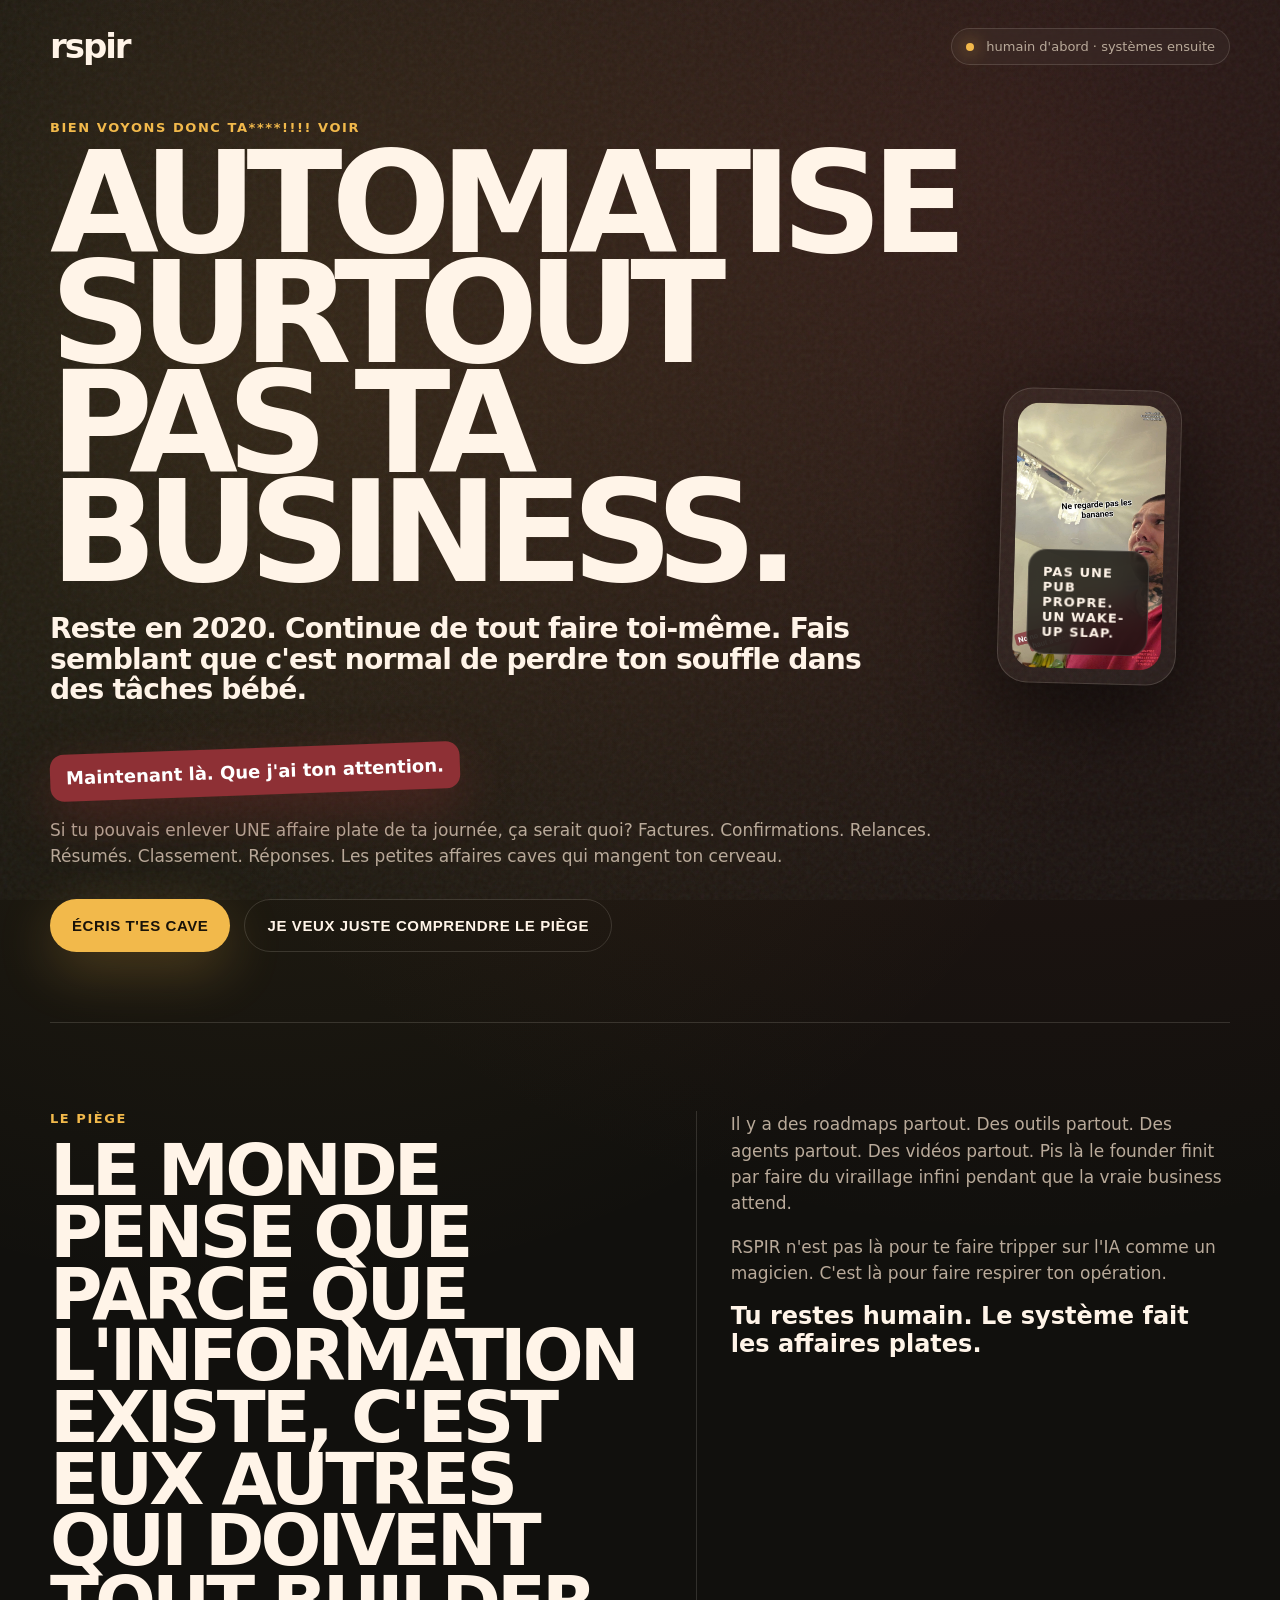
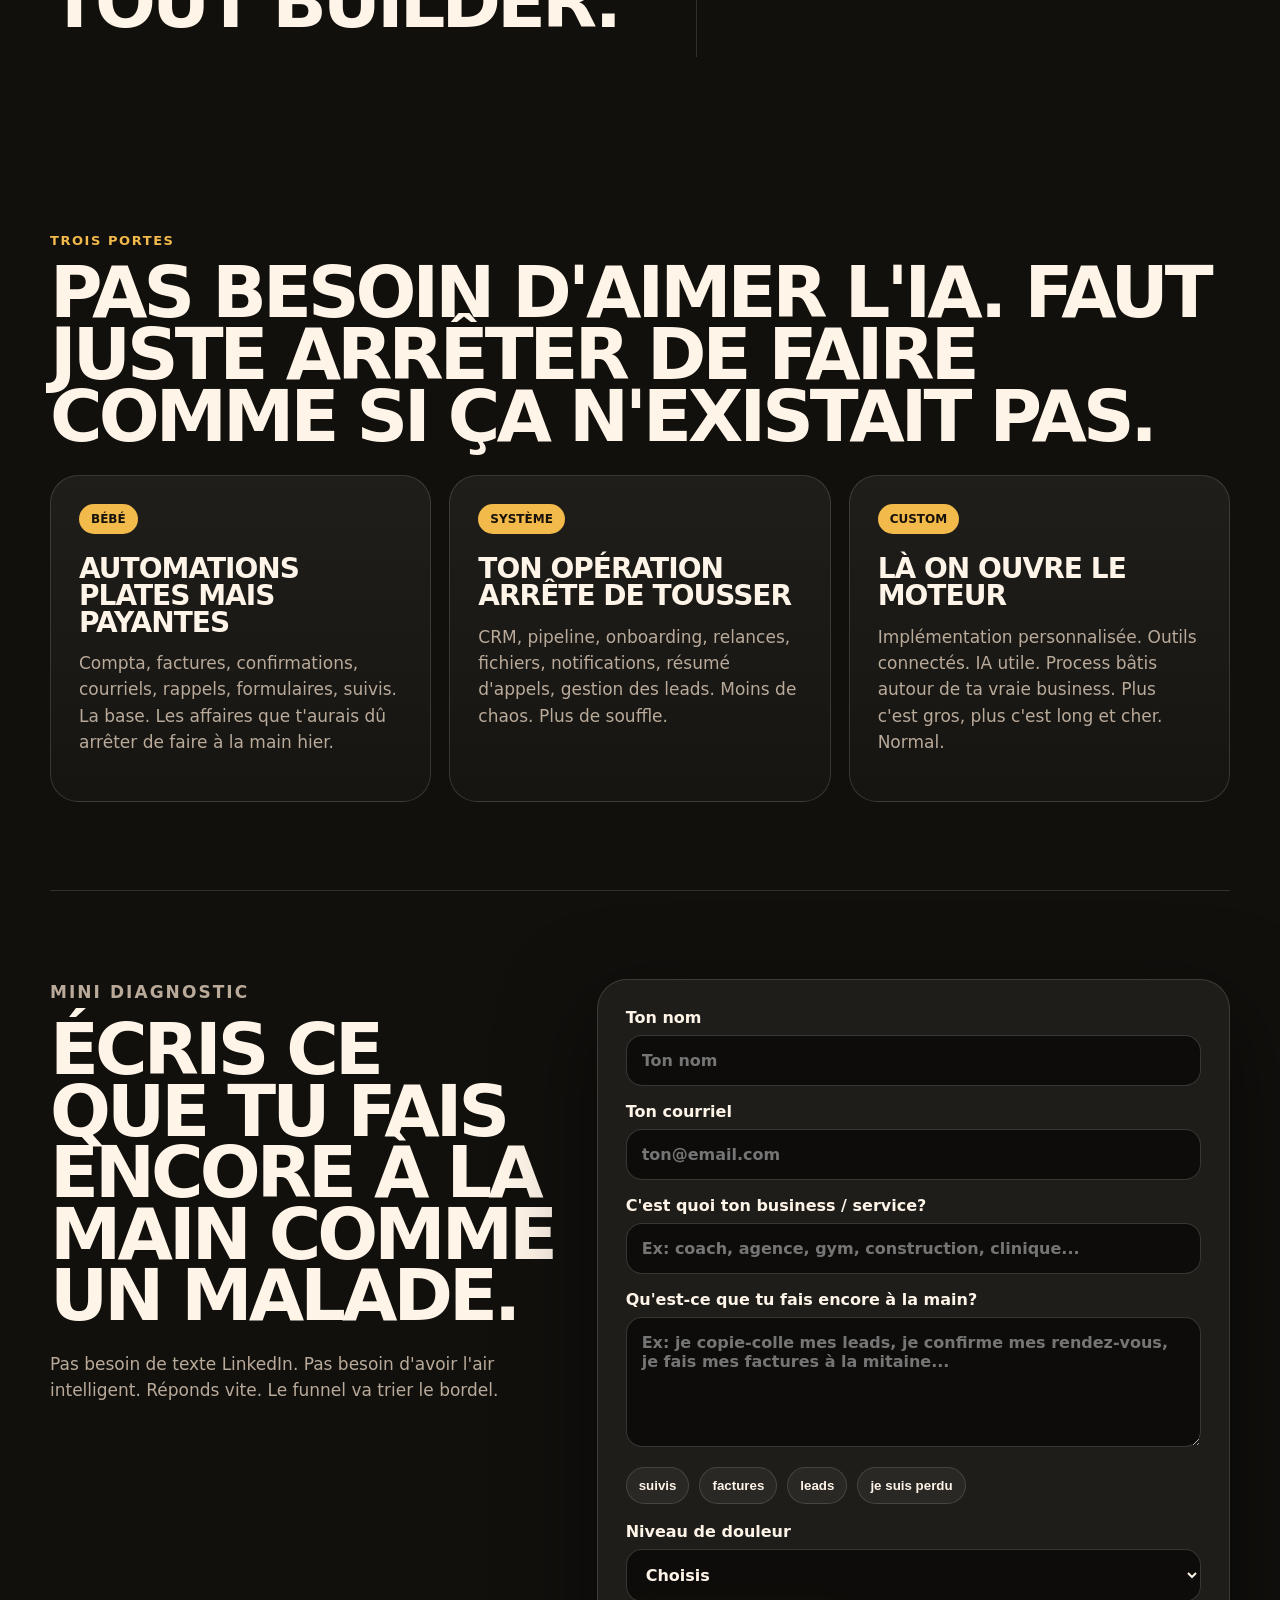
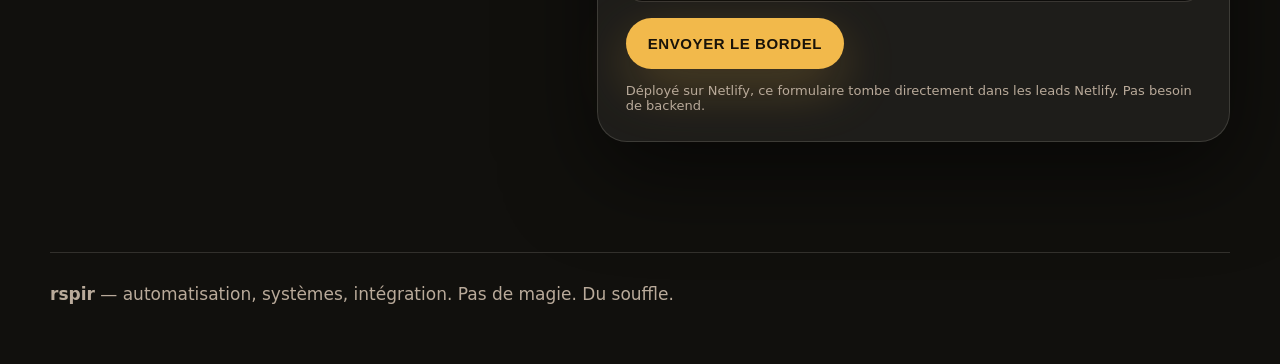
<file: index.html>
<!doctype html>
<html lang="fr-CA">
<head>
  <meta charset="utf-8" />
  <meta name="viewport" content="width=device-width, initial-scale=1" />
  <title>RSPIR — automatise surtout pas ta business</title>
  <meta name="description" content="RSPIR construit des automations et des systèmes IA pour les entrepreneurs qui savent qu'ils devraient le faire, mais qui ne veulent pas tout builder eux-mêmes." />
  <meta property="og:title" content="RSPIR — automatise surtout pas ta business" />
  <meta property="og:description" content="Arrête de tout faire toi-même. Comprends assez pour déléguer. Respire." />
  <meta property="og:type" content="website" />
  <meta name="theme-color" content="#11100d" />
  <link rel="stylesheet" href="styles.css" />
</head>
<body>
  <div class="grain" aria-hidden="true"></div>

  <header class="topbar">
    <a class="brand" href="#top" aria-label="RSPIR accueil">rspir</a>
    <div class="status-pill"><span></span> humain d'abord · systèmes ensuite</div>
  </header>

  <main id="top">
    <section class="hero section-shell">
      <div class="hero-copy">
        <p class="eyebrow">bien voyons donc ta****!!!! voir</p>
        <h1>Automatise surtout pas ta business.</h1>
        <p class="subhead">Reste en 2020. Continue de tout faire toi-même. Fais semblant que c'est normal de perdre ton souffle dans des tâches bébé.</p>

        <div class="rage-strip">Maintenant là. Que j'ai ton attention.</div>

        <p class="plain">
          Si tu pouvais enlever UNE affaire plate de ta journée, ça serait quoi?
          Factures. Confirmations. Relances. Résumés. Classement. Réponses.
          Les petites affaires caves qui mangent ton cerveau.
        </p>

        <div class="hero-actions">
          <button class="btn btn-primary" data-scroll="diagnostic">Écris t'es cave</button>
          <button class="btn btn-ghost" data-scroll="funnel">Je veux juste comprendre le piège</button>
        </div>
      </div>

      <aside class="poster-card" aria-label="Visuel rage bait RSPIR">
        <img src="assets/bananes-rspir.jpg" alt="Post rage bait RSPIR avec bananes" />
        <div class="poster-caption">pas une pub propre. un wake-up slap.</div>
      </aside>
    </section>

    <section id="funnel" class="section-shell split-section">
      <div>
        <p class="eyebrow">le piège</p>
        <h2>Le monde pense que parce que l'information existe, c'est eux autres qui doivent tout builder.</h2>
      </div>

      <div class="copy-stack">
        <p>
          Il y a des roadmaps partout. Des outils partout. Des agents partout.
          Des vidéos partout. Pis là le founder finit par faire du viraillage infini
          pendant que la vraie business attend.
        </p>
        <p>
          RSPIR n'est pas là pour te faire tripper sur l'IA comme un magicien.
          C'est là pour faire respirer ton opération.
        </p>
        <p class="punch">Tu restes humain. Le système fait les affaires plates.</p>
      </div>
    </section>

    <section class="section-shell cards-section">
      <p class="eyebrow">trois portes</p>
      <h2>Pas besoin d'aimer l'IA. Faut juste arrêter de faire comme si ça n'existait pas.</h2>

      <div class="cards">
        <article class="card" data-select="Bébé">
          <span class="card-tag">bébé</span>
          <h3>Automations plates mais payantes</h3>
          <p>Compta, factures, confirmations, courriels, rappels, formulaires, suivis. La base. Les affaires que t'aurais dû arrêter de faire à la main hier.</p>
        </article>

        <article class="card" data-select="Système">
          <span class="card-tag">système</span>
          <h3>Ton opération arrête de tousser</h3>
          <p>CRM, pipeline, onboarding, relances, fichiers, notifications, résumé d'appels, gestion des leads. Moins de chaos. Plus de souffle.</p>
        </article>

        <article class="card" data-select="Custom">
          <span class="card-tag">custom</span>
          <h3>Là on ouvre le moteur</h3>
          <p>Implémentation personnalisée. Outils connectés. IA utile. Process bâtis autour de ta vraie business. Plus c'est gros, plus c'est long et cher. Normal.</p>
        </article>
      </div>
    </section>

    <section id="diagnostic" class="section-shell diagnostic">
      <div class="diagnostic-copy">
        <p class="eyebrow">mini diagnostic</p>
        <h2>Écris ce que tu fais encore à la main comme un malade.</h2>
        <p>Pas besoin de texte LinkedIn. Pas besoin d'avoir l'air intelligent. Réponds vite. Le funnel va trier le bordel.</p>
      </div>

      <form name="rspir-lead" method="POST" action="/merci.html" data-netlify="true" netlify-honeypot="bot-field" class="lead-form" id="leadForm">
        <input type="hidden" name="form-name" value="rspir-lead" />
        <p class="hidden"><label>Ne remplis pas ça: <input name="bot-field" /></label></p>
        <input type="hidden" name="niveau" id="niveau" value="Non choisi" />
        <input type="hidden" name="rage_score" id="rageScore" value="0" />

        <label>
          Ton nom
          <input name="nom" autocomplete="name" required placeholder="Ton nom" />
        </label>

        <label>
          Ton courriel
          <input name="email" type="email" autocomplete="email" required placeholder="ton@email.com" />
        </label>

        <label>
          C'est quoi ton business / service?
          <input name="business" required placeholder="Ex: coach, agence, gym, construction, clinique..." />
        </label>

        <label>
          Qu'est-ce que tu fais encore à la main?
          <textarea name="tache_manuelle" required placeholder="Ex: je copie-colle mes leads, je confirme mes rendez-vous, je fais mes factures à la mitaine..."></textarea>
        </label>

        <div class="choice-group" aria-label="Choix rapides">
          <button type="button" data-choice="Je perds du temps dans mes suivis">suivis</button>
          <button type="button" data-choice="Mes factures / confirmations sont caves">factures</button>
          <button type="button" data-choice="Mes leads tombent entre deux chaises">leads</button>
          <button type="button" data-choice="Je ne sais même pas par où commencer">je suis perdu</button>
        </div>

        <label>
          Niveau de douleur
          <select name="douleur" required>
            <option value="">Choisis</option>
            <option>Petit irritant cave</option>
            <option>Je perds clairement du cash</option>
            <option>Je suis en train de me faire dépasser</option>
            <option>Ça presse en tabarnak</option>
          </select>
        </label>

        <button class="btn btn-submit" type="submit">Envoyer le bordel</button>
        <p class="form-note">Déployé sur Netlify, ce formulaire tombe directement dans les leads Netlify. Pas besoin de backend.</p>
      </form>
    </section>
  </main>

  <footer class="footer">
    <p><strong>rspir</strong> — automatisation, systèmes, intégration. Pas de magie. Du souffle.</p>
  </footer>

  <script src="script.js"></script>
</body>
</html>
</file>
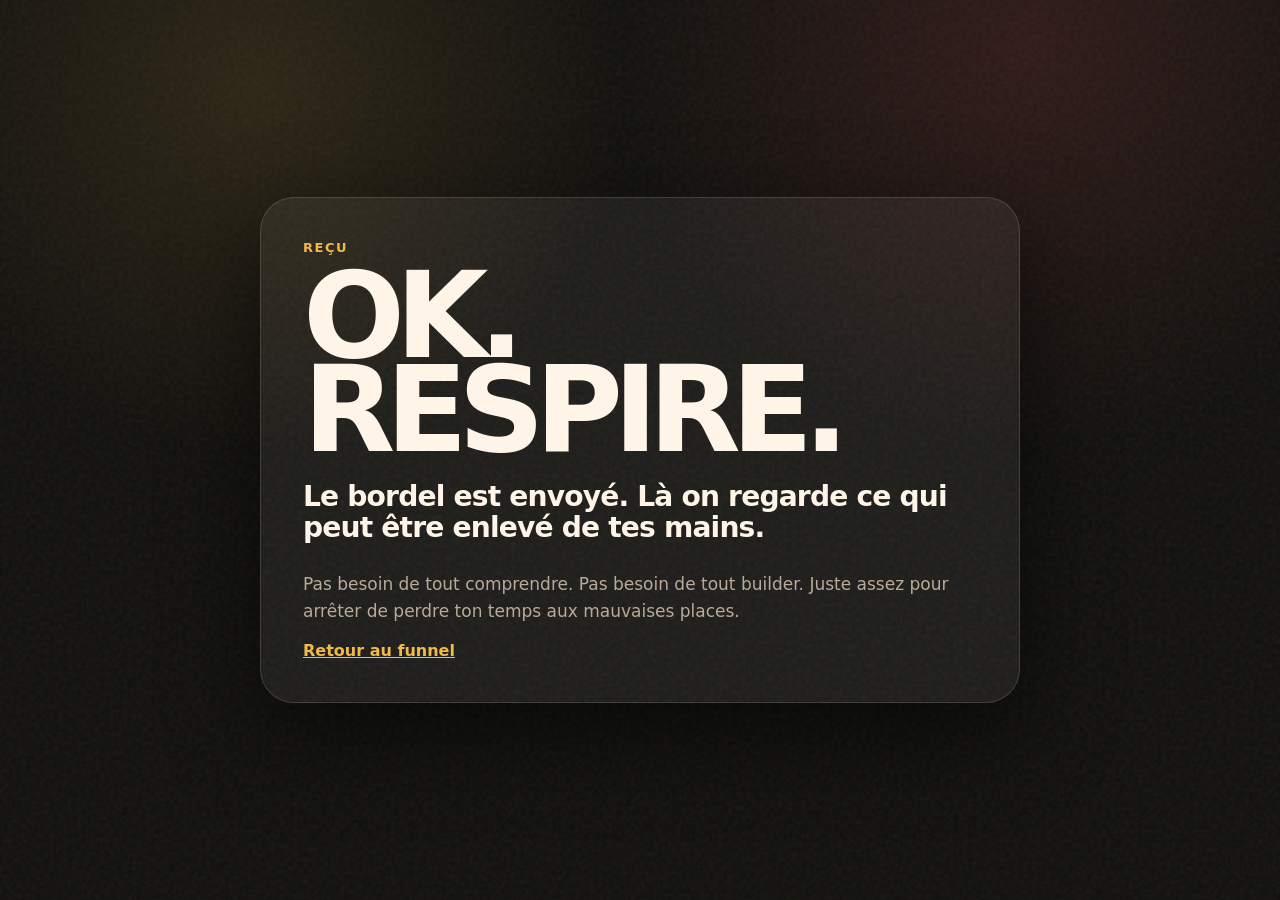
<file: merci.html>
<!doctype html>
<html lang="fr-CA">
<head>
  <meta charset="utf-8" />
  <meta name="viewport" content="width=device-width, initial-scale=1" />
  <title>RSPIR — reçu</title>
  <link rel="stylesheet" href="styles.css" />
</head>
<body>
  <div class="grain" aria-hidden="true"></div>
  <main class="thanks">
    <section class="thanks-card">
      <p class="eyebrow">reçu</p>
      <h1>Ok. Respire.</h1>
      <p class="subhead">Le bordel est envoyé. Là on regarde ce qui peut être enlevé de tes mains.</p>
      <p class="plain">Pas besoin de tout comprendre. Pas besoin de tout builder. Juste assez pour arrêter de perdre ton temps aux mauvaises places.</p>
      <a href="/">Retour au funnel</a>
    </section>
  </main>
</body>
</html>
</file>
<file: styles.css>
:root{
  --bg:#11100d;
  --ink:#fff4e8;
  --muted:#b9aa9a;
  --gold:#f2b94b;
  --red:#8e3035;
  --red2:#cf4d4d;
  --panel:#1c1914;
  --line:rgba(255,244,232,.14);
  --shadow:0 30px 90px rgba(0,0,0,.55);
}

*{box-sizing:border-box}
html{scroll-behavior:smooth}
body{
  margin:0;
  font-family:Inter,system-ui,-apple-system,BlinkMacSystemFont,"Segoe UI",sans-serif;
  background:
    radial-gradient(circle at 20% 10%,rgba(242,185,75,.12),transparent 28%),
    radial-gradient(circle at 80% 5%,rgba(207,77,77,.16),transparent 30%),
    var(--bg);
  color:var(--ink);
  min-height:100vh;
  overflow-x:hidden;
}
.grain{
  pointer-events:none;
  position:fixed;
  inset:0;
  opacity:.12;
  background-image:url("data:image/svg+xml,%3Csvg viewBox='0 0 260 260' xmlns='http://www.w3.org/2000/svg'%3E%3Cfilter id='n'%3E%3CfeTurbulence type='fractalNoise' baseFrequency='.75' numOctaves='3' stitchTiles='stitch'/%3E%3C/filter%3E%3Crect width='260' height='260' filter='url(%23n)' opacity='.55'/%3E%3C/svg%3E");
  z-index:0;
}
body > *:not(.grain){position:relative;z-index:1}

.topbar{
  width:min(1180px,calc(100% - 32px));
  margin:0 auto;
  padding:26px 0;
  display:flex;
  align-items:center;
  justify-content:space-between;
}
.brand{
  color:var(--ink);
  text-decoration:none;
  font-weight:900;
  letter-spacing:-.06em;
  font-size:34px;
}
.status-pill{
  border:1px solid var(--line);
  color:var(--muted);
  border-radius:999px;
  padding:10px 14px;
  font-size:13px;
  backdrop-filter:blur(12px);
  background:rgba(255,255,255,.03);
}
.status-pill span{
  display:inline-block;
  width:8px;height:8px;
  border-radius:99px;
  background:var(--gold);
  box-shadow:0 0 18px var(--gold);
  margin-right:8px;
}

.section-shell{
  width:min(1180px,calc(100% - 32px));
  margin:0 auto;
}
.hero{
  min-height:calc(100vh - 92px);
  display:grid;
  grid-template-columns:1.1fr .78fr;
  gap:44px;
  align-items:center;
  padding:28px 0 70px;
}
.eyebrow{
  margin:0 0 14px;
  color:var(--gold);
  text-transform:uppercase;
  font-size:13px;
  font-weight:900;
  letter-spacing:.12em;
}
h1,h2,h3,p{margin-top:0}
h1{
  font-size:clamp(58px,11vw,152px);
  line-height:.78;
  letter-spacing:-.08em;
  text-transform:uppercase;
  margin-bottom:26px;
  font-weight:900;
}
h2{
  font-size:clamp(34px,5.6vw,78px);
  line-height:.86;
  letter-spacing:-.055em;
  text-transform:uppercase;
  margin-bottom:24px;
}
h3{
  font-size:28px;
  line-height:.95;
  letter-spacing:-.035em;
  text-transform:uppercase;
  margin-bottom:14px;
}
.subhead{
  color:var(--ink);
  font-size:clamp(20px,2.2vw,32px);
  line-height:1.08;
  max-width:820px;
  font-weight:800;
  letter-spacing:-.03em;
}
.plain,.copy-stack p,.card p,.diagnostic-copy p,.footer p{
  color:var(--muted);
  line-height:1.55;
  font-size:17px;
}
.rage-strip{
  display:inline-block;
  transform:rotate(-2deg);
  margin:14px 0 22px;
  padding:13px 16px;
  background:var(--red);
  color:white;
  border-radius:14px;
  font-weight:900;
  font-size:18px;
  box-shadow:0 18px 50px rgba(142,48,53,.35);
}
.hero-actions{
  display:flex;
  flex-wrap:wrap;
  gap:14px;
  margin-top:30px;
}
.btn{
  border:0;
  cursor:pointer;
  border-radius:999px;
  padding:17px 22px;
  font-weight:900;
  font-size:15px;
  text-transform:uppercase;
  letter-spacing:.04em;
  transition:transform .18s ease, box-shadow .18s ease, background .18s ease;
}
.btn:hover{transform:translateY(-2px)}
.btn-primary,.btn-submit{
  background:var(--gold);
  color:#191309;
  box-shadow:0 18px 55px rgba(242,185,75,.24);
}
.btn-ghost{
  background:transparent;
  color:var(--ink);
  border:1px solid var(--line);
}
.poster-card{
  position:relative;
  border:1px solid var(--line);
  background:rgba(255,255,255,.04);
  border-radius:30px;
  padding:14px;
  box-shadow:var(--shadow);
  transform:rotate(1.5deg);
}
.poster-card img{
  width:100%;
  display:block;
  border-radius:22px;
  aspect-ratio:9/16;
  object-fit:cover;
}
.poster-caption{
  position:absolute;
  left:28px;
  right:28px;
  bottom:28px;
  background:rgba(17,16,13,.78);
  backdrop-filter:blur(16px);
  border:1px solid var(--line);
  color:var(--ink);
  border-radius:18px;
  padding:14px;
  font-weight:900;
  text-transform:uppercase;
  font-size:13px;
  letter-spacing:.08em;
}

.split-section{
  display:grid;
  grid-template-columns:.85fr 1fr;
  gap:60px;
  padding:88px 0;
  border-top:1px solid var(--line);
}
.copy-stack{
  border-left:1px solid var(--line);
  padding-left:34px;
}
.punch{
  color:var(--ink)!important;
  font-weight:900;
  font-size:24px!important;
  line-height:1.15!important;
}

.cards-section{padding:88px 0}
.cards{
  display:grid;
  grid-template-columns:repeat(3,1fr);
  gap:18px;
  margin-top:28px;
}
.card{
  border:1px solid var(--line);
  border-radius:28px;
  padding:28px;
  background:linear-gradient(180deg,rgba(255,255,255,.06),rgba(255,255,255,.025));
  min-height:280px;
  cursor:pointer;
  transition:transform .18s ease,border-color .18s ease,background .18s ease;
}
.card:hover,.card.selected{
  transform:translateY(-5px) rotate(-1deg);
  border-color:rgba(242,185,75,.65);
  background:linear-gradient(180deg,rgba(242,185,75,.12),rgba(255,255,255,.025));
}
.card-tag{
  display:inline-block;
  margin-bottom:22px;
  color:#17120a;
  background:var(--gold);
  border-radius:999px;
  padding:8px 12px;
  font-weight:900;
  text-transform:uppercase;
  font-size:12px;
}

.diagnostic{
  padding:88px 0 110px;
  display:grid;
  grid-template-columns:.8fr 1fr;
  gap:40px;
  border-top:1px solid var(--line);
}
.lead-form{
  background:rgba(255,255,255,.055);
  border:1px solid var(--line);
  border-radius:30px;
  padding:28px;
  box-shadow:var(--shadow);
}
.hidden{display:none}
label{
  display:block;
  color:var(--ink);
  font-weight:900;
  margin-bottom:16px;
}
input,textarea,select{
  width:100%;
  margin-top:8px;
  border:1px solid rgba(255,244,232,.18);
  background:#0d0c0a;
  color:var(--ink);
  border-radius:16px;
  padding:15px 15px;
  font:inherit;
  outline:none;
}
textarea{min-height:130px;resize:vertical}
input:focus,textarea:focus,select:focus{border-color:var(--gold)}
.choice-group{
  display:flex;
  flex-wrap:wrap;
  gap:10px;
  margin:8px 0 18px;
}
.choice-group button{
  border:1px solid var(--line);
  background:rgba(255,255,255,.05);
  color:var(--ink);
  border-radius:999px;
  padding:10px 12px;
  cursor:pointer;
  font-weight:800;
}
.choice-group button.active{
  background:var(--red);
  border-color:rgba(255,255,255,.18);
}
.form-note{
  color:var(--muted);
  font-size:13px;
  margin:14px 0 0;
}
.footer{
  border-top:1px solid var(--line);
  padding:28px 0 40px;
  width:min(1180px,calc(100% - 32px));
  margin:0 auto;
}

.thanks{
  min-height:100vh;
  display:grid;
  place-items:center;
  padding:32px;
}
.thanks-card{
  width:min(760px,100%);
  border:1px solid var(--line);
  border-radius:34px;
  background:rgba(255,255,255,.055);
  padding:42px;
  box-shadow:var(--shadow);
}
.thanks-card h1{font-size:clamp(50px,12vw,120px)}
.thanks-card a{color:var(--gold);font-weight:900}

@media (max-width:900px){
  .hero,.split-section,.diagnostic{grid-template-columns:1fr}
  .hero{padding-top:8px}
  .poster-card{max-width:420px;margin:0 auto}
  .cards{grid-template-columns:1fr}
  .copy-stack{border-left:0;padding-left:0}
  .topbar{align-items:flex-start;gap:12px;flex-direction:column}
}
</file>
